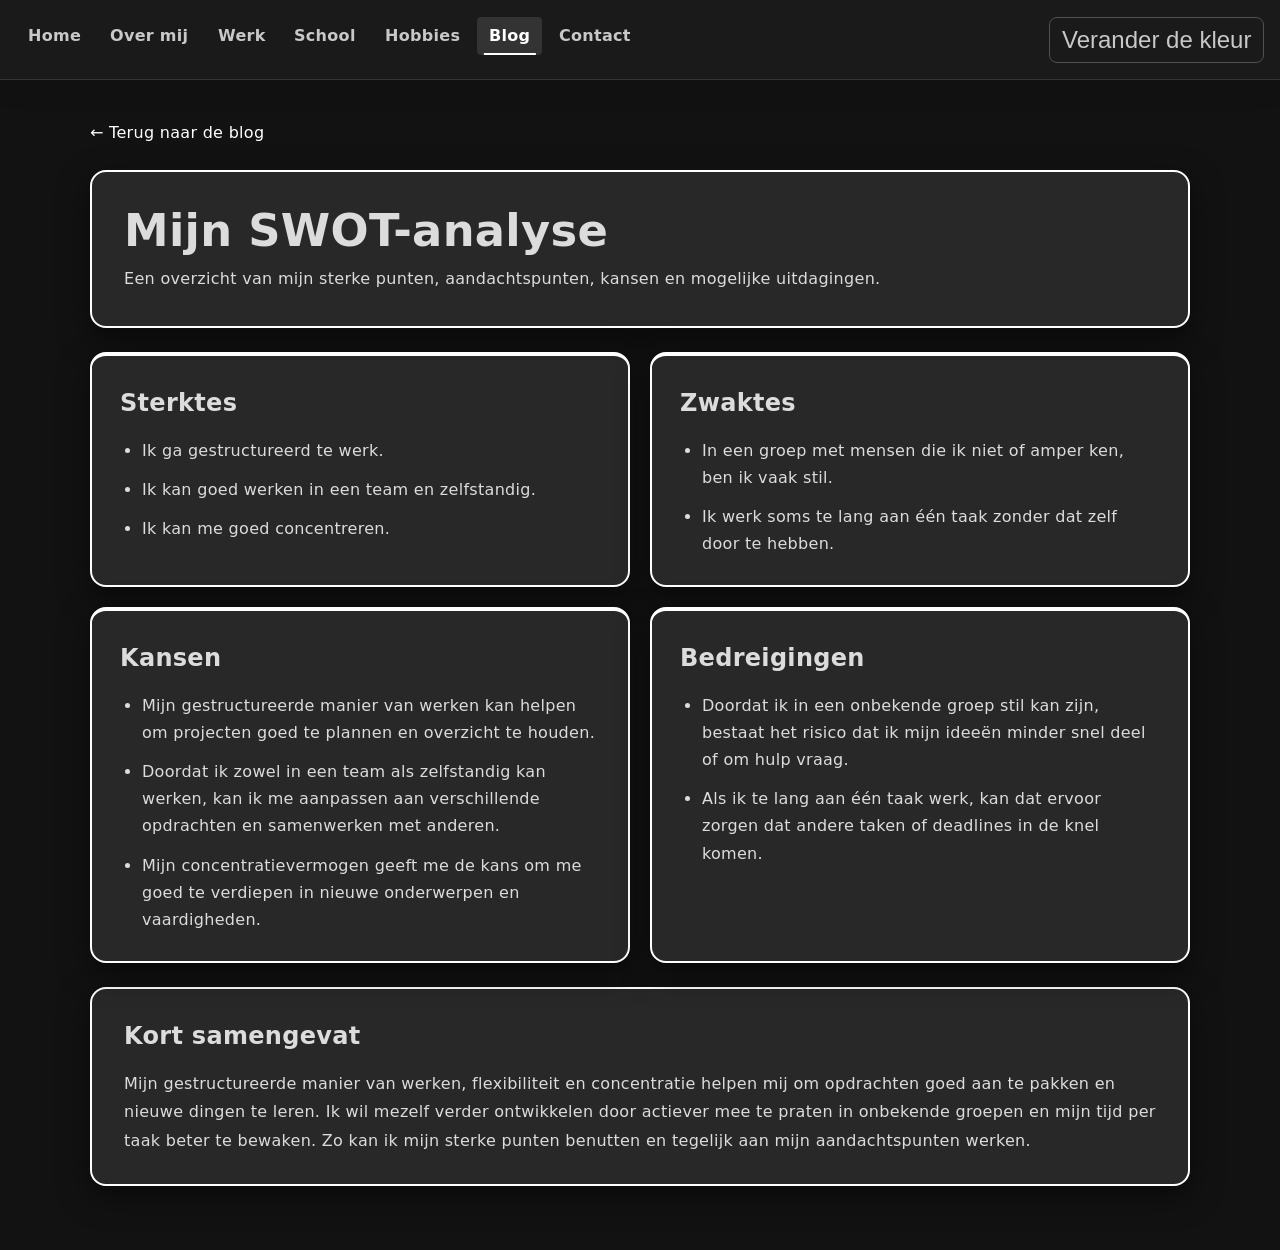
<file: blog/swot.html>
<!DOCTYPE html>
<html lang="nl">

<head>
    <meta charset="UTF-8" />
    <meta name="viewport" content="width=device-width, initial-scale=1.0" />
    <link id="themeStylesheet" rel="stylesheet" href="../css/themes/black.css" />
    <link rel="stylesheet" href="../css/style.css?v=4" />
    <script src="../js/script.js?v=4"></script>
    <title>SWOT-analyse</title>
</head>

<body class="swot-page">
        <div class="wholenavban">
        <nav class="nav" style="background-color: var(--nav-background); border-bottom: 1px solid var(--nav-border); color: var(--nav-text);">
            <div class="nav-inner">
                <button class="nav-mobile-toggle" type="button" onclick="toggleMobileMenu()" aria-label="Toggle navigation" style="color: var(--nav-text);">&#9776;</button>
                <div id="navbarContent">
                    <ul>
                    <li><a class="nav-link" href="../index.html">Home</a></li>
                    <li><a class="nav-link" href="../overmij.html">Over mij</a></li>
                    <li><a class="nav-link" href="../work.html">Werk</a></li>
                    <li><a class="nav-link" href="../school.html">School</a></li>
                    <li><a class="nav-link" href="../hobbies.html">Hobbies</a></li>
                    <li><a class="nav-link active" href="../blog.html">Blog</a></li>
                    <li><a class="nav-link" href="../contact.html">Contact</a></li>
                    </ul>
                </div>
                <div class="dropdown ml-auto">
                    <button onclick="toggleDropdown()" class="dropbtn-minimal" style="color: var(--nav-text);">Verander de kleur</button>
                    <div id="myDropdown" class="dropdown-content-minimal" style="background-color: var(--background); border: 1px solid var(--button-border);">
                    <a href="#" onclick="changeCSS('black.css', this); return false;">Zwart</a>
                    <a href="#" onclick="changeCSS('white.css', this); return false;">Wit</a>
                    <a href="#" onclick="changeCSS('red.css', this); return false;">Rood</a>
                    <a href="#" onclick="changeCSS('blue.css', this); return false;">Blauw</a>
                    <a href="#" onclick="changeCSS('green.css', this); return false;">Groen</a>
                    <a href="#" onclick="changeCSS('cyan.css', this); return false;">Cyaan</a>
                    <a href="#" onclick="changeCSS('purple.css', this); return false;">Paars</a>
                    <a href="#" onclick="changeCSS('pink.css', this); return false;">Roze</a>
                    <a href="#" onclick="changeCSS('yellow.css', this); return false;">Geel</a>
                    <a href="#" onclick="changeCSS('lightgreen.css', this); return false;">Licht Groen</a>
                    <a href="#" onclick="changeCSS('gingerorange.css', this); return false;">Ginger Oranje</a>
                    <a href="#" onclick="changeCSS('Vulcanic.css', this); return false;">Vulcanic</a>
                    <a href="#" onclick="changeCSS('rainbow.css', this); return false;">Regenboog</a>
                    </div>
                </div>
            </div>
            <div id="mobileMenu" class="nav-mobile-menu hidden" style="background-color: var(--nav-background); color: var(--nav-text); border-top: 1px solid var(--nav-border); box-shadow: 0 8px 20px var(--box-shadow-color);">
                <ul>
                <li><a class="nav-link" href="../index.html">Home</a></li>
                <li><a class="nav-link" href="../overmij.html">Over mij</a></li>
                <li><a class="nav-link" href="../work.html">Werk</a></li>
                <li><a class="nav-link" href="../school.html">School</a></li>
                <li><a class="nav-link" href="../hobbies.html">Hobbies</a></li>
                <li><a class="nav-link active" href="../blog.html">Blog</a></li>
                <li><a class="nav-link" href="../contact.html">Contact</a></li>
                </ul>
            </div>
        </nav>
    </div>
    <main class="swot-content">
        <a class="swot-back" href="../blog.html">&larr; Terug naar de blog</a>
        <header class="swot-intro">
            <h1>Mijn SWOT-analyse</h1>
            <p>Een overzicht van mijn sterke punten, aandachtspunten, kansen en mogelijke uitdagingen.</p>
        </header>

        <section class="swot-grid" aria-label="Mijn SWOT-analyse">
            <article class="swot-card swot-strengths">
                <h2>Sterktes</h2>
                <ul>
                    <li>Ik ga gestructureerd te werk.</li>
                    <li>Ik kan goed werken in een team en zelfstandig.</li>
                    <li>Ik kan me goed concentreren.</li>
                </ul>
            </article>

            <article class="swot-card swot-weaknesses">
                <h2>Zwaktes</h2>
                <ul>
                    <li>In een groep met mensen die ik niet of amper ken, ben ik vaak stil.</li>
                    <li>Ik werk soms te lang aan één taak zonder dat zelf door te hebben.</li>
                </ul>
            </article>

            <article class="swot-card swot-opportunities">
                <h2>Kansen</h2>
                <ul>
                    <li>Mijn gestructureerde manier van werken kan helpen om projecten goed te plannen en overzicht te houden.</li>
                    <li>Doordat ik zowel in een team als zelfstandig kan werken, kan ik me aanpassen aan verschillende opdrachten en samenwerken met anderen.</li>
                    <li>Mijn concentratievermogen geeft me de kans om me goed te verdiepen in nieuwe onderwerpen en vaardigheden.</li>
                </ul>
            </article>

            <article class="swot-card swot-threats">
                <h2>Bedreigingen</h2>
                <ul>
                    <li>Doordat ik in een onbekende groep stil kan zijn, bestaat het risico dat ik mijn ideeën minder snel deel of om hulp vraag.</li>
                    <li>Als ik te lang aan één taak werk, kan dat ervoor zorgen dat andere taken of deadlines in de knel komen.</li>
                </ul>
            </article>
        </section>

        <section class="swot-summary" aria-labelledby="swot-summary-title">
            <h2 id="swot-summary-title">Kort samengevat</h2>
            <p>
                Mijn gestructureerde manier van werken, flexibiliteit en concentratie helpen mij om opdrachten goed aan te pakken en nieuwe dingen te leren. Ik wil mezelf verder ontwikkelen door actiever mee te praten in onbekende groepen en mijn tijd per taak beter te bewaken. Zo kan ik mijn sterke punten benutten en tegelijk aan mijn aandachtspunten werken.
            </p>
        </section>
    </main>
</body>

</html>
</file>
<file: css/themes/black.css>
:root {
    --background: rgb(30, 30, 30); /* Dark gray background for buttons and inner text blocks (.blok) */
    --text: rgb(220, 220, 220); /* Light gray text color for all text except navigation links */
    --button-border: rgb(80, 80, 80); /* Dark gray border color for buttons */
    --dropdown-hover: rgb(50, 50, 50); /* Slightly lighter gray hover color for dropdown items */
    --main-background: #121212; /* Black background for the main content (under the banner and behind text blocks) */
    --scrollbar-track: #1e1e1e; /* Dark gray scrollbar track color (background) */
    --scrollbar-thumb: #3a3a3a; /* Medium gray scrollbar thumb color (the moving part) */
    --scrollbar-thumb-hover: #505050; /* Slightly lighter gray scrollbar thumb color when hovered */
    --nav-background: #1a1a1a; /* Dark gray background for the navigation bar */
    --nav-border: #333333; /* Medium gray border-bottom color for the navigation bar */
    --link-hover-background: #333333; /* Medium gray background color for navigation links on hover */
    --link-hover-text: #ffffff; /* White text color for navigation links on hover */
    --ban-background: rgb(20, 20, 20); /* Very dark gray background color for the banner */
    --ban-gradient: linear-gradient(0deg, rgb(15, 15, 15) 0%, rgb(10, 10, 10) 100%); /* Gradient background for the banner */
    --text-block-background: rgb(40, 40, 40); /* Dark gray background color for text blocks */
    --text-block-border: #333333; /* Medium gray border color for text blocks */
    --button-gradient-start: rgb(50, 50, 50); /* Start color for button gradient */
    --button-gradient-end: rgb(30, 30, 30); /* End color for button gradient */
    --button-hover-gradient-start: rgb(60, 60, 60); /* Start color for button gradient on hover */
    --button-hover-gradient-end: rgb(40, 40, 40); /* End color for button gradient on hover */
    --ban-text-color: rgb(200, 200, 200); /* Light gray text color for the banner text */
    --box-shadow-color: rgba(0, 0, 0, 0.5); /* Black box shadow color for text blocks and buttons */
    --button-hover-shadow: rgba(50, 50, 50, 0.6); /* Dark gray box shadow color for buttons on hover */
    --nav-text: rgb(200, 200, 200); /* Light gray text color for navigation links */
    --link: #f6ebcd; /* Link color in the text */
    --link-hover: #dbd2ba; /* Link color in the text when hovered */
    --innerblock-background: #252525; /* Background color for inner blocks */
}
</file>
<file: css/style.css>
/* Modern UX/UI Updated styles using variables */
* {
  margin: 0;
  padding: 0;
  box-sizing: border-box;
  -webkit-user-select: none;
  -moz-user-select: none;
  user-select: none;
  color: var(--text);
}

::-webkit-scrollbar {
  width: 10px;
}

::-webkit-scrollbar-track {
  background: var(--scrollbar-track);
}

::-webkit-scrollbar-thumb {
  background: var(--scrollbar-thumb);
  border-radius: 10px;
  border: 2px solid var(--scrollbar-track);
}

::-webkit-scrollbar-thumb:hover {
  background: var(--scrollbar-thumb-hover);
}

html {
  scroll-behavior: smooth;
}

body {
  font-family: 'Segoe UI', system-ui, -apple-system, BlinkMacSystemFont, 'Roboto', 'Oxygen', 'Ubuntu', sans-serif;
  overflow-x: hidden;
  background-color: var(--main-background) !important;
  line-height: 1.6;
  letter-spacing: 0.3px;
}

.wholenavban {
  width: 100vw;
}

.nav {
  background-color: var(--nav-background);
  backdrop-filter: blur(10px);
  -webkit-backdrop-filter: blur(10px);
  padding: 15px 0;
  height: 80px;
  display: flex;
  align-items: center;
  justify-content: center;
  position: fixed;
  z-index: 1000;
  width: 100vw;
  border-bottom: 1px solid var(--nav-border);
  box-shadow: 0 4px 30px rgba(0, 0, 0, 0.1);
  top: 0;
  transition: all 0.3s ease;
}

.nav-inner {
  width: min(100%, 1280px);
  margin: 0 auto;
  padding: 8px 16px;
  display: flex;
  align-items: center;
  justify-content: space-between;
}

.nav-mobile-toggle {
  display: none;
  padding: 4px 10px;
  background: transparent;
  border: 0;
  font-size: 1.5rem;
  cursor: pointer;
}

.nav-mobile-menu {
  display: none;
  position: absolute;
  top: 100%;
  left: 0;
  width: 100%;
  border-radius: 0 0 12px 12px;
  z-index: 1001;
}

.nav-mobile-menu:not(.hidden) {
  display: block;
}

.nav-mobile-menu ul {
  flex-direction: column;
  align-items: flex-start;
  gap: 12px;
  padding: 16px;
}

@media (max-width: 991px) {
  #navbarContent {
    display: none;
  }

  .nav-mobile-toggle {
    display: block;
  }
}

@media (min-width: 992px) {
  #navbarContent {
    display: block;
  }

  .nav-mobile-toggle,
  .nav-mobile-menu {
    display: none !important;
  }
}

.nav ul {
  list-style: none;
  display: flex;
  justify-content: center;
  gap: 5px;
}

.nav ul li {
  display: inline;
}

.nav ul li a {
  color: var(--nav-text);
  text-decoration: none;
  font-weight: 600;
  padding: 10px 20px;
  border-radius: 8px;
  transition: all 0.3s cubic-bezier(0.4, 0, 0.2, 1);
  position: relative;
  overflow: hidden;
}

.nav .nav-link {
  color: var(--nav-text);
  transition: background 0.2s ease, color 0.2s ease;
  padding: 0.4rem 0.75rem;
  border-radius: 0.25rem;
  display: inline-block;
}

#mobileMenu .nav-link {
  width: 100%;
}

.nav ul li a::before {
  content: '';
  position: absolute;
  bottom: 0;
  left: 50%;
  width: 0;
  height: 2px;
  background: var(--link-hover-text);
  transition: all 0.3s ease;
  transform: translateX(-50%);
}

.nav ul li a:hover::before {
  width: 80%;
}

.nav ul li a:hover {
  background-color: var(--link-hover-background);
  color: var(--link-hover-text);
  transform: translateY(-2px);
}

.nav ul li a.active {
  background-color: var(--link-hover-background);
  color: var(--link-hover-text);
  font-weight: 700;
}

.nav ul li a.active::before {
  width: 80%;
}

.dropdown {
  position: relative;
  display: inline-block;
}

.dropbtn {
  background: linear-gradient(135deg, var(--background), var(--button-gradient-end));
  color: var(--text);
  padding: 12px 24px;
  font-size: 15px;
  font-weight: 600;
  border: 2px solid var(--button-border);
  border-radius: 12px;
  cursor: pointer;
  transition: all 0.3s cubic-bezier(0.4, 0, 0.2, 1);
  text-align: center;
  box-shadow: 0 4px 15px var(--button-shadow);
  position: relative;
  float: right;
  width: 180px;
  letter-spacing: 0.5px;
}

.dropbtn:hover {
  background: linear-gradient(135deg, var(--dropdown-hover), var(--button-hover-gradient-end));
  box-shadow: 0 6px 20px var(--button-hover-shadow);
  transform: translateY(-2px);
}

/* Minimal Dropdown Styles */
.dropbtn-minimal {
  background: transparent;
  color: var(--text);
  padding: 8px 12px;
  font-size: 24px;
  border: 1px solid var(--button-border);
  border-radius: 8px;
  cursor: pointer;
  transition: all 0.2s ease;
  width: auto;
  display: flex;
  align-items: center;
  justify-content: center;
}

.dropbtn-minimal:hover {
  background: var(--link-hover-background);
  transform: scale(1.1);
  border-color: var(--link-hover-text);
}

.dropdown-content-minimal {
  display: none;
  position: absolute;
  background-color: var(--background);
  backdrop-filter: blur(10px);
  min-width: 140px;
  box-shadow: 0 4px 20px rgba(0, 0, 0, 0.15);
  z-index: 1;
  border: 1px solid var(--button-border);
  border-radius: 8px;
  top: calc(100% + 8px);
  right: 0;
  max-height: 300px;
  overflow-y: auto;
  animation: slideDown 0.2s ease;
}

.dropdown:hover .dropdown-content-minimal {
  display: block;
}

.dropdown-content-minimal a {
  color: var(--text);
  padding: 8px 14px;
  text-decoration: none;
  display: block;
  transition: all 0.15s ease;
  font-size: 14px;
  border-left: 2px solid transparent;
}

.dropdown-content-minimal a:hover {
  background-color: var(--link-hover-background);
  border-left-color: var(--link-hover-text);
  padding-left: 18px;
}

.dropdown-content-minimal a.active {
  background-color: var(--link-hover-background);
  border-left-color: var(--link-hover-text);
  font-weight: 600;
}

.dropdown-content {
  display: none;
  position: absolute;
  background-color: var(--background);
  backdrop-filter: blur(10px);
  min-width: 160px;
  box-shadow: 0 10px 40px rgba(0, 0, 0, 0.3);
  z-index: 1;
  border: 1px solid var(--button-border);
  border-radius: 12px;
  width: 180px;
  top: calc(100% + 5px);
  max-height: 300px;
  overflow-y: auto;
  animation: slideDown 0.3s ease;
}

@keyframes slideDown {
  from {
    opacity: 0;
    transform: translateY(-10px);
  }

  to {
    opacity: 1;
    transform: translateY(0);
  }
}

.dropdown-content a {
  color: var(--text);
  padding: 12px 16px;
  text-decoration: none;
  display: block;
  transition: all 0.2s cubic-bezier(0.4, 0, 0.2, 1);
  border-radius: 8px;
  margin: 4px;
  font-weight: 500;
}

.dropdown-content a:hover {
  background-color: var(--dropdown-hover);
  transform: translateX(5px);
  padding-left: 20px;
}

.dropdown:hover .dropdown-content {
  display: block;
}

h2 {
  margin-bottom: 10px;
}

.textlink {
  color: var(--link);
  position: relative;
  text-decoration: none;
  font-weight: 600;
  transition: color 0.3s ease;
}

.textlink::after {
  content: '';
  position: absolute;
  width: 100%;
  height: 2px;
  bottom: -2px;
  left: 0;
  background-color: var(--link-hover);
  transform: scaleX(0);
  transition: transform 0.3s ease;
}

.textlink:hover {
  color: var(--link-hover);
}

.textlink:hover::after {
  transform: scaleX(1);
}

.ban {
  position: relative;
  text-align: center;
  height: 100vh;
  background: var(--ban-background);
  background: var(--ban-gradient);
  overflow: hidden;
  box-shadow: 0 20px 60px rgba(0, 0, 0, 0.3);
}

.ban-text {
  color: var(--ban-text-color) !important;
  text-shadow: 0 4px 20px rgba(0, 0, 0, 0.3), 0 0 40px rgba(255, 255, 255, 0.5);
  font-size: 3.5rem;
  font-weight: 800;
  letter-spacing: 2px;
}

.ban-text-und {
  font-size: 1.8rem;
  color: var(--ban-text-color) !important;
  font-weight: 500;
  text-shadow: 0 2px 10px rgba(0, 0, 0, 0.3);
  margin-top: 10px;
}

.animated-background {
  position: absolute;
}

.centered-text {
  position: absolute;
  top: 50%;
  left: 50%;
  transform: translate(-50%, -50%);
  z-index: 10;
}

@media (max-width: 991px) {
  .navbar-collapse {
    background-color: var(--nav-background);
    border: 2px solid var(--button-border);
    color: var(--nav-text);
  }
}


.text-blok {
  margin: 100px auto 80px;
  background-color: var(--text-block-background);
  padding: 40px;
  border: 1px solid var(--text-block-border);
  border-radius: 20px;
  width: 85%;
  max-width: 1200px;
  box-shadow: 0 10px 40px var(--box-shadow-color);
  color: var(--text);
  font-size: 1.05rem;
  transition: all 0.3s ease;
}

.text-blok:hover {
  box-shadow: 0 15px 50px var(--box-shadow-color);
  transform: translateY(-5px);
}

.school-page .content {
  width: min(1200px, calc(100% - 30px));
  margin: 120px auto 80px;
  display: flex;
  flex-direction: column;
  gap: 30px;
}

.school-page .text-blok {
  margin: 0;
}

.school-page .table-container {
  width: 100%;
  background: linear-gradient(145deg, var(--innerblock-background), var(--background));
  border: 1px solid var(--button-border);
  border-radius: 20px;
  box-shadow: 0 10px 40px var(--box-shadow-color);
  padding: 24px;
  transition: all 0.3s ease;
}

.school-page .table-container:hover {
  box-shadow: 0 15px 50px var(--box-shadow-color);
  transform: translateY(-3px);
}

.school-page table {
  width: 100%;
  border-collapse: separate;
  border-spacing: 0;
  overflow: hidden;
  border-radius: 14px;
  border: 1px solid var(--button-border);
  background: var(--background);
}

.school-page thead th {
  background: var(--button-gradient-start);
  color: var(--text);
  font-size: 0.9rem;
  font-weight: 700;
  text-align: left;
  text-transform: uppercase;
  letter-spacing: 0.04em;
  padding: 16px 18px;
  border-bottom: 1px solid var(--button-border);
}

.school-page thead th:first-child {
  border-top-left-radius: 14px;
}

.school-page thead th:last-child {
  border-top-right-radius: 14px;
}

.school-page tbody td {
  padding: 14px 18px;
  border-bottom: 1px solid var(--button-border);
  color: var(--text);
  background: rgba(255, 255, 255, 0.02);
  vertical-align: middle;
}

.school-page tbody tr:nth-child(even) td {
  background: rgba(255, 255, 255, 0.015);
}

.school-page tbody tr:hover td {
  background: var(--dropdown-hover);
}

.school-page .block-number {
  width: 60px;
  text-align: center;
  font-weight: 700;
  color: var(--link-hover-text);
  background: rgba(255, 255, 255, 0.03);
}

.school-page .progress-section {
  margin-top: 30px;
  background: var(--text-block-background);
  border: 1px solid var(--text-block-border);
  border-radius: 18px;
  padding: 22px 24px;
}

.school-page .progress-header {
  display: flex;
  justify-content: space-between;
  align-items: center;
  gap: 20px;
  margin-bottom: 18px;
}

.school-page .progress-header h2 {
  margin: 0 0 4px;
  font-size: 1.7rem;
}

.school-page .progress-header p {
  margin: 0;
  opacity: 0.8;
}

.school-page .progress-number {
  font-size: 1.2rem;
  font-weight: 700;
  color: var(--link-hover-text);
}

.school-page .progress-bar {
  width: 100%;
  height: 18px;
  border-radius: 999px;
  background: rgba(255, 255, 255, 0.08);
  border: 1px solid var(--button-border);
  overflow: hidden;
  box-shadow: inset 0 2px 6px rgba(0, 0, 0, 0.08);
}

.school-page .progress {
  width: 0%;
  height: 100%;
  border-radius: inherit;
  background: linear-gradient(90deg, var(--button-gradient-start), var(--button-gradient-end));
  box-shadow: 0 0 20px rgba(0, 0, 0, 0.15);
  transition: width 0.5s ease;
}

.school-page .progress-info {
  display: flex;
  justify-content: space-between;
  gap: 16px;
  margin-top: 14px;
  font-size: 0.95rem;
  opacity: 0.9;
}

.text-blok h1 {
  font-size: 2.5rem;
  font-weight: 700;
  margin-bottom: 20px;
  background: linear-gradient(135deg, var(--text), var(--link-hover-text));
  -webkit-background-clip: text;
  -webkit-text-fill-color: transparent;
  background-clip: text;
}

.text-blok h2 {
  font-size: 1.8rem;
  font-weight: 600;
  margin-bottom: 15px;
}

.text-blok p {
  margin-bottom: 15px;
  line-height: 1.8;
}

.container-blok {
  display: flex;
  justify-content: center;
  flex-wrap: wrap;
  gap: 30px;
  margin-top: 40px;
}

.blok {
  position: relative;
  margin: 20px;
  padding: 30px;
  width: 500px;
  min-height: 320px;
  border-radius: 16px;
  box-shadow: 0 8px 32px var(--box-shadow-color);
  background: linear-gradient(145deg, var(--background), var(--innerblock-background));
  border: 1px solid var(--button-border);
  line-height: 1.7;
  transition: all 0.4s cubic-bezier(0.4, 0, 0.2, 1);
  overflow: hidden;
}

.about > .content > .blok.overige{
  width: 100%;
  margin: 10px 0;
}

.blok::before {
  content: '';
  position: absolute;
  top: 0;
  left: 0;
  right: 0;
  height: 4px;
  background: linear-gradient(90deg, var(--button-gradient-start), var(--button-gradient-end));
  transform: scaleX(0);
  transition: transform 0.3s ease;
}

.blok:hover::before {
  transform: scaleX(1);
}

.blok:hover {
  transform: translateY(-10px) scale(1.02);
  box-shadow: 0 15px 50px var(--box-shadow-color);
}

.blok .button {
  position: absolute;
  bottom: 20px;
  left: 50%;
  transform: translateX(-50%);
  background: linear-gradient(135deg, var(--button-gradient-start), var(--button-gradient-end));
  color: var(--text);
  border: 2px solid var(--button-border);
  padding: 12px 28px;
  font-size: 16px;
  font-weight: 600;
  border-radius: 12px;
  cursor: pointer;
  transition: all 0.3s cubic-bezier(0.4, 0, 0.2, 1);
  text-align: center;
  display: inline-block;
  text-decoration: none;
  box-shadow: 0 4px 15px var(--button-shadow);
  letter-spacing: 0.5px;
}

.blok .button:hover {
  background: linear-gradient(135deg, var(--button-hover-gradient-start), var(--button-hover-gradient-end));
  box-shadow: 0 8px 25px var(--button-hover-shadow);
  transform: translateX(-50%) translateY(-3px);
}

.blog-page .content {
  width: min(1200px, calc(100% - 30px));
  margin: 120px auto 80px;
}

.blog-page .text-blok {
  width: 100%;
  max-width: none;
  margin: 0;
}

.blog-grid {
  display: grid;
  grid-template-columns: repeat(auto-fit, minmax(min(100%, 260px), 1fr));
  gap: 24px;
  margin-top: 32px;
}

.blog-card {
  display: flex;
  flex-direction: column;
  width: auto;
  min-height: 100%;
  margin: 0;
  padding: 20px;
}

.blog-card img {
  width: 100%;
  aspect-ratio: 2 / 1;
  object-fit: cover;
  border-radius: 10px;
  margin-bottom: 18px;
}

.blog-card p {
  flex-grow: 1;
}

.blog-page .blog-card .button {
  position: static;
  align-self: flex-start;
  margin-top: 8px;
  transform: none;
}

.blog-page .blog-card .button:hover {
  transform: translateY(-3px);
}

/* overmij */

.blok ul li {
  list-style-type: none;
  margin: 10px;
}

.about .text-blok {
  margin-top: 120px;
}

.about .blok {
  color: var(--text);
  margin: 10px;
}

.bar-container {
  margin: 15px 0;
}

.bar-label {
  margin-bottom: 8px;
  font-weight: 500;
  font-size: 0.95rem;
}

.bar {
  height: 24px;
  background: linear-gradient(90deg, #f0f0f0, #e0e0e0);
  border-radius: 12px;
  overflow: hidden;
  box-shadow: inset 0 2px 4px rgba(0, 0, 0, 0.1);
  position: relative;
}

.bar-fill {
  height: 100%;
  text-align: right;
  padding-right: 10px;
  color: white;
  font-size: 13px;
  font-weight: 600;
  display: flex;
  align-items: center;
  justify-content: flex-end;
  transition: width 1s cubic-bezier(0.4, 0, 0.2, 1);
  box-shadow: 0 2px 8px rgba(0, 0, 0, 0.2);
}

.green {
  background: linear-gradient(90deg, #00c853, #00e676);
}

.red {
  background: linear-gradient(90deg, #d32f2f, #f44336);
}

.orange {
  background: linear-gradient(90deg, #f57c00, #ff9800);
}


/* work */

.work .text-blok {
  margin-top: 120px;
}

.work .blok h3 {
  margin-top: 15px;
}

.quote {
  font-style: italic;
  color: var(--quote-color);
  margin: 30px 0;
  padding: 20px 30px;
  border-left: 4px solid var(--button-gradient-start);
  background: linear-gradient(90deg, var(--innerblock-background), transparent);
  border-radius: 8px;
  font-size: 1.1rem;
}

.project-card {
  background: linear-gradient(145deg, var(--innerblock-background), var(--background));
  border-radius: 16px;
  padding: 25px;
  margin-top: 20px;
  border: 1px solid var(--button-border);
  box-shadow: 0 4px 15px rgba(0, 0, 0, 0.1);
  transition: all 0.3s ease;
}

.project-card:hover {
  transform: translateY(-5px);
  box-shadow: 0 8px 25px rgba(0, 0, 0, 0.15);
}

.project-card h4 {
  margin: 10px 0 15px;
  font-size: 1.4rem;
  font-weight: 600;
  color: var(--link-hover-text);
}

.project-card h5 {
  margin-top: 15px;
  font-weight: 600;
  color: var(--text);
}

.project-card p {
  line-height: 1.7;
}

.project-card ul {
  padding-left: 20px;
}

.project-card ul li {
  margin: 8px 0;
  line-height: 1.6;
}

.btn-download {
  display: inline-block;
  margin-top: 30px;
  padding: 14px 32px;
  background: linear-gradient(135deg, #43a047, #66bb6a);
  color: white;
  text-decoration: none;
  border-radius: 12px;
  font-weight: 600;
  transition: all 0.3s cubic-bezier(0.4, 0, 0.2, 1);
  box-shadow: 0 4px 15px rgba(67, 160, 71, 0.3);
  letter-spacing: 0.5px;
}

.btn-download:hover {
  background: linear-gradient(135deg, #388e3c, #43a047);
  transform: translateY(-3px);
  box-shadow: 0 8px 25px rgba(67, 160, 71, 0.4);
}

.carousel-control-next {
  margin-right: -5vw;
  position: relative;
}

.carousel-control-prev {
  margin-left: -5vw;
  position: relative;
}

/* Tailwind Carousel Styles */
.carousel-slides {
  position: relative;
  width: 100%;
}

.carousel-slide {
  display: none;
  width: 100%;
}

.carousel-slide.active {
  display: block;
}

.carousel-control-prev,
.carousel-control-next {
  position: absolute !important;
  top: 50%;
  transform: translateY(-50%);
  background-color: var(--background);
  border: 2px solid var(--button-border);
  color: var(--text);
  padding: 10px 15px;
  cursor: pointer;
  border-radius: 5px;
  z-index: 10;
  transition: all 0.3s ease;
  margin: 0 !important;
}

.carousel-control-prev:hover,
.carousel-control-next:hover {
  background-color: var(--dropdown-hover);
}

.carousel-control-prev {
  left: -50px;
}

.carousel-control-next {
  right: -50px;
}

.sr-only {
  position: absolute;
  width: 1px;
  height: 1px;
  padding: 0;
  margin: -1px;
  overflow: hidden;
  clip: rect(0, 0, 0, 0);
  white-space: nowrap;
  border-width: 0;
}

/* =========================
   Tabellen
   ========================= */

.table-container {
  width: 100%;
  overflow-x: auto;
  border-radius: 10px;
}

table {
  width: 100%;
  min-width: 650px;
  border-collapse: collapse;
  background-color: white;
  table-layout: fixed;
}

th,
td {
  border: 1px solid var(--border);
  padding: 12px 15px;
  vertical-align: middle;
}

th {
  background-color: var(--green);
  color: white;
  text-align: left;
  font-weight: bold;
}

td {
  background-color: white;
}

tbody tr:nth-child(even) td {
  background-color: #f8f8f8;
}

tbody tr:hover td {
  background-color: var(--light-green);
}

/* Blok nummer */
.block-number {
  width: 70px;
  text-align: center;
  color: var(--dark-green);
  font-weight: bold;
  font-size: 1.1rem;
}

/* EC column */
th:nth-child(3),
td:nth-child(3) {
  width: 70px;
  min-width: 70px;
  max-width: 70px;
  text-align: center;
  padding: 12px 5px;
}

/* Examen en cijfer */
th:nth-child(4),
td:nth-child(4),
th:nth-child(5),
td:nth-child(5) {
  width: 100px;
  text-align: center;
}

/* =========================
   Progress bar
   ========================= */

.progress-section {
  width: 100%;
  max-width: 700px;
  margin: 30px auto 0;
  padding: 25px;
  background-color: white;
  border-radius: 15px;
  box-shadow: 0 4px 15px rgba(0, 0, 0, 0.1);
}

.progress-header {
  display: flex;
  justify-content: space-between;
  align-items: center;
  gap: 20px;
  margin-bottom: 15px;
}

.progress-header h2 {
  font-size: 1.4rem;
  margin: 0;
}

.progress-header p {
  color: #777;
  font-size: 0.9rem;
}

.progress-number {
  color: var(--dark-green);
  font-weight: bold;
  white-space: nowrap;
}

.progress-bar {
  width: 100%;
  height: 22px;
  background-color: #e5e5e5;
  border-radius: 20px;
  overflow: hidden;
}

.progress {
  width: 50%;
  height: 100%;
  background: linear-gradient(90deg,
      var(--green),
      var(--dark-green));
  border-radius: 20px;
  transition: width 0.5s ease;
}

.progress-info {
  display: flex;
  justify-content: space-between;
  margin-top: 10px;
  color: #666;
  font-size: 0.9rem;
}

.progress-info strong {
  color: #222;
}


/* Modern Responsive Design */
@media (max-width: 768px) {
  .text-blok {
    width: 95%;
    padding: 25px;
    margin: 100px auto 50px;
  }

  .text-blok h1 {
    font-size: 2rem;
  }

  .blok {
    width: 90%;
    margin: 15px;
    padding: 20px;
  }

  .container-blok {
    gap: 20px;
  }

  .nav ul {
    flex-direction: column;
    gap: 5px;
  }

  .dropbtn {
    width: 160px;
    font-size: 14px;
    padding: 10px 18px;
  }
}

/* Loading animation */
@keyframes fadeInUp {
  from {
    opacity: 0;
    transform: translateY(30px);
  }

  to {
    opacity: 1;
    transform: translateY(0);
  }
}

.fade-in {
  animation: fadeInUp 0.6s ease forwards;
}

/* Smooth transitions for all interactive elements */
a,
button,
.blok,
.bar-fill {
  will-change: transform;
}

/* Focus states for accessibility */
:focus-visible {
  outline: 2px solid var(--link-hover-text);
  outline-offset: 3px;
  border-radius: 4px;
}

/* Improved text selection */
::selection {
  background-color: var(--link-hover-text);
  color: var(--background);
}

/* Blog article pages */
.why-ict-page .text-blok {
  border: 2px solid var(--link-hover-text);
  margin-top: 16px;
}

.why-ict-page > a {
  display: inline-block;
  margin: 100px 0 0 7.5%;
}

.swot-page {
  min-height: 100vh;
}

.swot-content {
  width: min(1100px, calc(100% - 32px));
  margin: 120px auto 64px;
}

.swot-back {
  display: inline-block;
  margin-bottom: 24px;
  color: var(--link-hover-text);
  text-decoration: none;
}

.swot-back:hover {
  text-decoration: underline;
}

.swot-intro,
.swot-card,
.swot-summary {
  background: var(--text-block-background);
  border: 2px solid var(--link-hover-text);
  border-radius: 16px;
  box-shadow: 0 10px 30px var(--box-shadow-color);
}

.swot-intro {
  padding: 32px;
  margin-bottom: 24px;
}

.swot-intro h1 {
  margin-bottom: 8px;
  font-size: clamp(2rem, 5vw, 2.8rem);
  line-height: 1.2;
}

.swot-intro p,
.swot-summary p {
  margin: 0;
  line-height: 1.8;
}

.swot-grid {
  display: grid;
  grid-template-columns: repeat(2, minmax(0, 1fr));
  gap: 20px;
}

.swot-card {
  padding: 28px;
  border-top-width: 4px;
}

.swot-card h2,
.swot-summary h2 {
  margin-bottom: 14px;
  font-size: 1.5rem;
}

.swot-card ul {
  display: grid;
  gap: 12px;
  padding-left: 22px;
  line-height: 1.7;
}

.swot-summary {
  margin-top: 24px;
  padding: 28px 32px;
}

@media (max-width: 700px) {
  .swot-content {
    width: min(100% - 24px, 540px);
    margin-top: 100px;
  }

  .swot-intro,
  .swot-card,
  .swot-summary {
    padding: 22px;
  }

  .swot-grid {
    grid-template-columns: 1fr;
    gap: 14px;
  }
}
</file>
